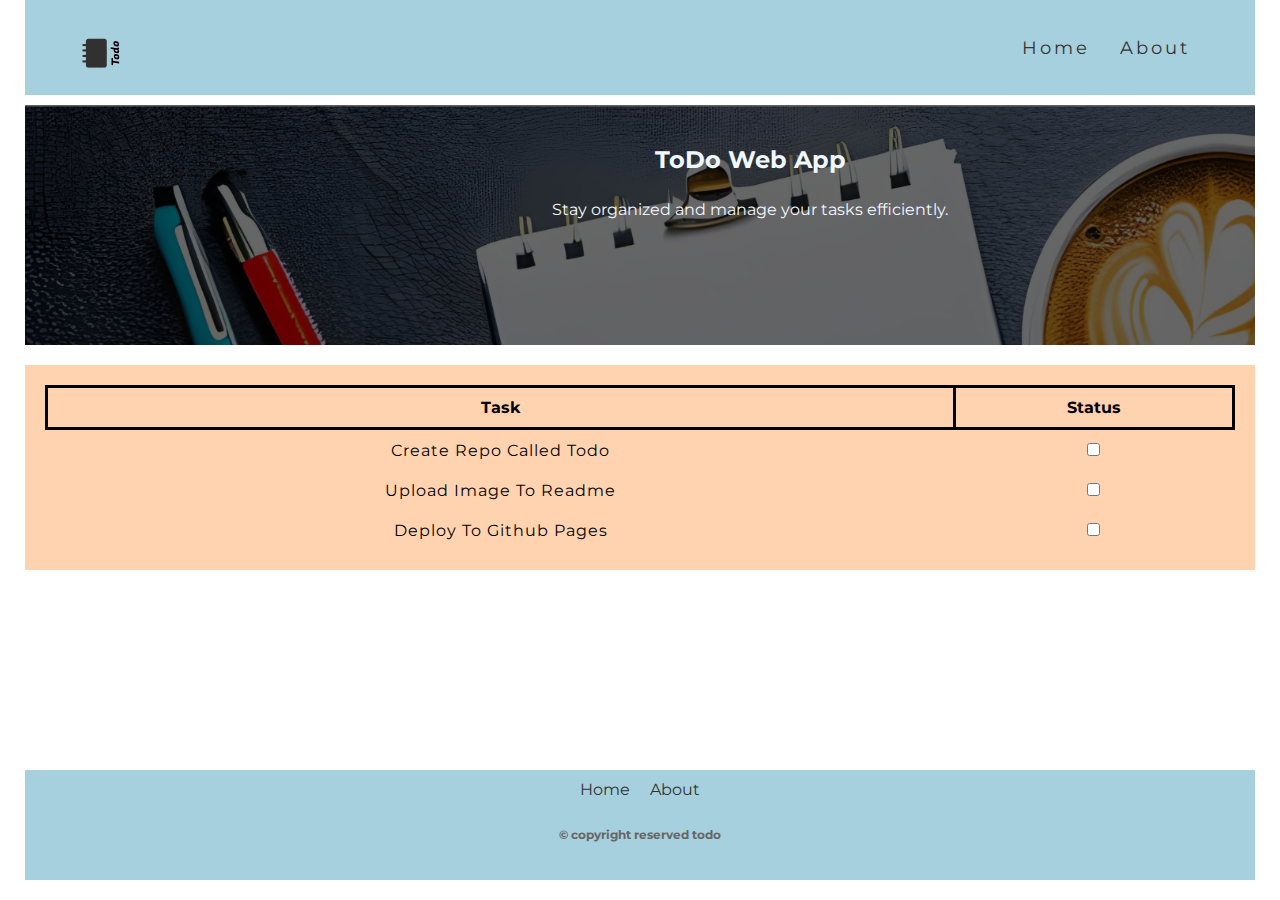
<file: index.html>
<!DOCTYPE html>
<html lang="en">

    <head>
        <meta charset="UTF-8">
        <meta http-equiv="X-UA-Compatible" content="IE=edge">
        <meta name="viewport" content="width=device-width, initial-scale=1.0">
        <link rel="stylesheet" href="./assets/css/style.css">
        <title>Home page</title>
    </head>

    <body>
        <header>
            <img src="./assets/img/todoLogo.png" alt="logo">
            <nav>
                <ul>
                    <li><a href="./index.html">Home</a></li>
                    <li><a href="./about.html">About</a></li>
                </ul>
            </nav>
        </header>
        <main>
            <!-- <section id="hero">
                <div class="container">
                    <img class="hero" src="./assets/img/hero.jpg" alt="hero image">
                </div>
            </section> -->
            <section id="hero">
                <div class="container">
                    <!-- <img class="hero-image" src="./assets/img/hero.jpg" alt="hero image"> -->
                    <div class="hero-text">
                        <h2>ToDo Web App</h2>
                        <p>Stay organized and manage your tasks efficiently.</p>
                    </div>
                </div>
            </section>

            <section id="table">
                <table>
                    <thead>
                        <th>Task</th>
                        <th>Status</th>
                    </thead>
                    <tbody>
                        <tr>
                            <td>Create repo called todo</td>
                            <td><input type="checkbox" name="status"></td>
                        </tr>
                        <tr>
                            <td>upload image to readme</td>
                            <td><input type="checkbox" name="status"></td>
                        </tr>
                        <tr>
                            <td>deploy to github pages</td>
                            <td><input type="checkbox" name="status"></td>
                        </tr>
                    </tbody>
                </table>
            </section>
        </main>
        <footer>
            <ul>
                <li><a href="./index.html">Home</a></li>
                <li><a href="./about.html">About</a></li>
            </ul>
            <div class="container">
                <h6 class="footer-copyright">
                    &copy; copyright reserved todo
                </h6>
            </div>
        </footer>
        <script src="assets/js/app.js"></script>
    </body>

</html>
</file>
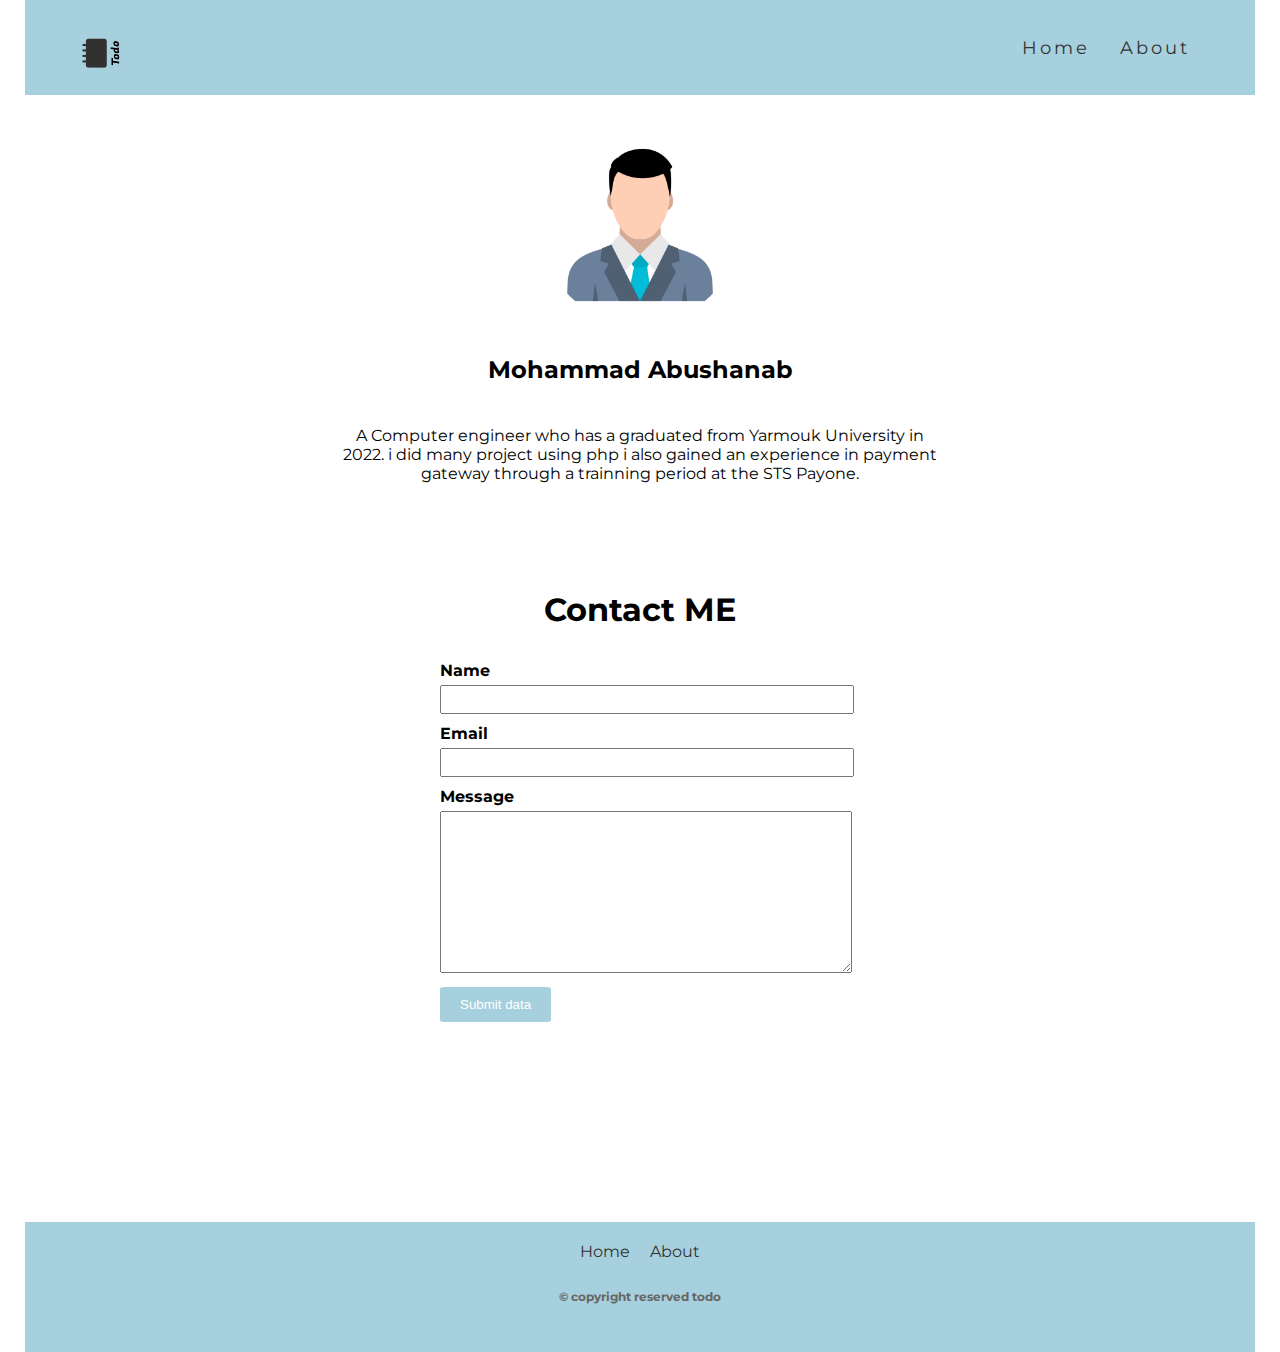
<file: about.html>
<!DOCTYPE html>
<html lang="en">

    <head>
        <meta charset="UTF-8">
        <meta http-equiv="X-UA-Compatible" content="IE=edge">
        <meta name="viewport" content="width=device-width, initial-scale=1.0">
        <link rel="stylesheet" href="./assets/css/style.css">
        <title>About</title>
    </head>

    <body>
        <header>
            <img src="./assets/img/todoLogo.png" alt="logo">
            <nav>
                <ul>
                    <li><a href="./index.html">Home</a></li>
                    <li><a href="./about.html">About</a></li>
                </ul>
            </nav>
        </header>
        <main>
            <section id="my-information">
                <div class="container">
                    <img src="./assets/img/vector-users-icon.webp" alt="" class="my-photo">
                    <div class="container">
                        <h4 class="name">Mohammad Abushanab</h4>
                        <p class="description">A Computer engineer who has a graduated from Yarmouk University in 2022.
                            i did many project using php i also gained an experience in payment gateway through a
                            trainning period at the STS
                            Payone.</p>
                    </div>
                </div>
            </section>
            <section id="user-contact">
                <div class="container">
                    <h1>Contact ME</h1>
                    <form action="">
                        <label for="name">Name</label>
                        <input type="text" name="name" id="name">
                        <label for="name">Email</label>
                        <input type="email" name="email" id="email">
                        <label for="name">Message</label>
                        <textarea name="message" id="message" cols="30" rows="10"></textarea>
                        <button type="submit">Submit data</button>
                    </form>
                </div>
            </section>
        </main>
        <footer>
            <footer>
                <ul>
                    <li><a href="./index.html">Home</a></li>
                    <li><a href="./about.html">About</a></li>
                </ul>
                <div class="container">
                    <h6 class="footer-copyright">
                        &copy; copyright reserved todo
                    </h6>
                </div>
            </footer>
        </footer>
    </body>

</html>
</file>
<file: assets/css/style.css>
@import url('https://fonts.googleapis.com/css2?family=Montserrat:wght@200;300;400;500;700;800&family=Rubik:wght@400;500;700&display=swap');

body {
    /* display: flex;
    flex-direction: column;
    gap: 25px; */
    font-family: 'Montserrat';
    margin: 0px 25px;
    box-sizing: border-box;
    /* width: 1400px; */
    padding: 0;
    /* height: 100%; */
}

.wrapper {
    min-height: 100%;
    position: relative;
}

/* header styling  */

header {
    margin-bottom: 10px;
    display: flex;
    justify-content: space-between;
    background-color: #A6D0DD;
    padding: 10px;
    height: 75px;
}


header img {
    display: inline-block;
    height: 100px;
    margin-left: 30px;
}

nav {
    height: inherit;
    display: flex;
    align-items: center;
    text-align: center;
}

nav ul {
    display: flex;
    justify-content: center;
    align-items: center;
    margin-right: 10px;
    top: 40%;
    right: 50%;
    list-style-type: none;
    margin: 0 45px;
    padding: 0;
}

nav ul li {
    display: inline;
    padding: 7px;
    border-style: solid;
    border-color: transparent;
    margin-left: 10px;
    transition: 0.3s;
}

nav ul li:hover {
    color: white;
    border-style: solid;
    border-radius: 5%;
    border-color: #FFD3B0;
    background-color: #FFD3B0;
}

nav ul li a {
    letter-spacing: 3px;
    font-size: large;
    text-decoration: none;
    color: #333;
}

nav ul li a:hover {
    color: white;
}

/* end of header styling */

main {
    display: flex;
    flex-direction: column;
    gap: 20px;
    margin-bottom: 150px;
    padding-bottom: 50px;
}

/* start the hero section */
#hero {
    display: flex;
    justify-content: space-between;
    background-color: white;
    padding: 20px;
    height: 200px;
    text-align: center;
    overflow: hidden;
    background: #333 url(../img/Hero2.png);
    background-size: cover;
    background-repeat: no-repeat;
    background-blend-mode: overlay;
}

#hero .container {
    display: flex;
    justify-content: space-between;
    flex-direction: row-reverse;
    max-width: 800px;
    margin: 0 auto;
}

#hero .hero-image {
    float: left;
    width: 200px;
    height: auto;
    margin-right: 20px;
}

#hero .hero-text {
    color: aliceblue;
    display: flex;
    flex-direction: column;
    justify-content: flex-start;
    overflow: hidden;
    margin-left: 220px;
}

#hero .hero-text h2 {
    font-size: 24px;
    margin-bottom: 10px;
}

#hero .hero-text p {
    font-size: 16px;
    margin-bottom: 0;
}

/* end of the hero section */

/* table section styling  */
#table {
    background-color: #FFD3B0;
    padding: 20px;
}


table {
    width: 100%;
    border-collapse: collapse;
}


thead th {
    border: black solid;
    padding: 10px;
    text-align: center;
}


tbody td {
    letter-spacing: 1px;
    text-transform: capitalize;
    text-align: center;
    border-right: black;
    padding: 10px;
}


tbody input[type="checkbox"] {
    margin-right: 5px;
}

/* end of the table section */

/* start of Style the footer */
footer {
    background-color: #A6D0DD;
    padding: 10px 0;
    text-align: center;
    position: static;
    bottom: 0;
    width: 100%;
}


footer ul {
    display: flex;
    justify-content: center;
    list-style-type: none;
    margin: 0;
    padding: 0;
    text-align: center;
}

footer ul li {
    margin: 0 10px;
}

footer ul li a {
    text-decoration: none;
    color: #333;
}

footer ul li a:hover {
    color: white;
}

footer .container {
    margin-top: 10px;
}

footer .container .footer-copyright {
    font-size: 12px;
    color: #666;
}

/* the footer ending */

#my-information {
    text-align: center;
}

#my-information .container {
    display: flex;
    flex-direction: column;
    margin-top: 20px;
}

#my-information .my-photo {
    margin: 0 auto;
    width: 200px;
    height: 200px;
    border-radius: 50%;
    object-fit: cover;
}

#my-information .container .name {
    margin-top: 10px;
    font-size: 24px;
}

#my-information .container .description {
    max-width: 600px;
    margin-left: auto;
    margin-right: auto;
    text-align: center;
    margin-top: 10px;
    font-size: 16px;
}

/* Style the user-contact section */
#user-contact {

    margin-top: 50px;
    text-align: center;
}

#user-contact .container {
    display: flex;
    flex-direction: column;
    max-width: 400px;
    margin: 0 auto;
}

#user-contact form {
    text-align: left;
}

#user-contact form label {
    display: block;
    margin-top: 10px;
    font-weight: bold;
}

#user-contact form input,
#user-contact form textarea {
    width: 100%;
    padding: 5px;
    margin-top: 5px;
}

#user-contact form button {
    margin-top: 10px;
    padding: 10px 20px;
    border-radius: 5%;
    color: white;
    background-color: #A6D0DD;
    border: none;
    cursor: pointer;
    transition: 0.3s;
}

#user-contact form button:hover {
    color: black;
    background-color: #FFD3B0;
}

/* Generating media query for screen sizes */

@media screen and (max-width: 400px) {
   nav ul {
    flex-direction: column ;
   }
}
</file>
